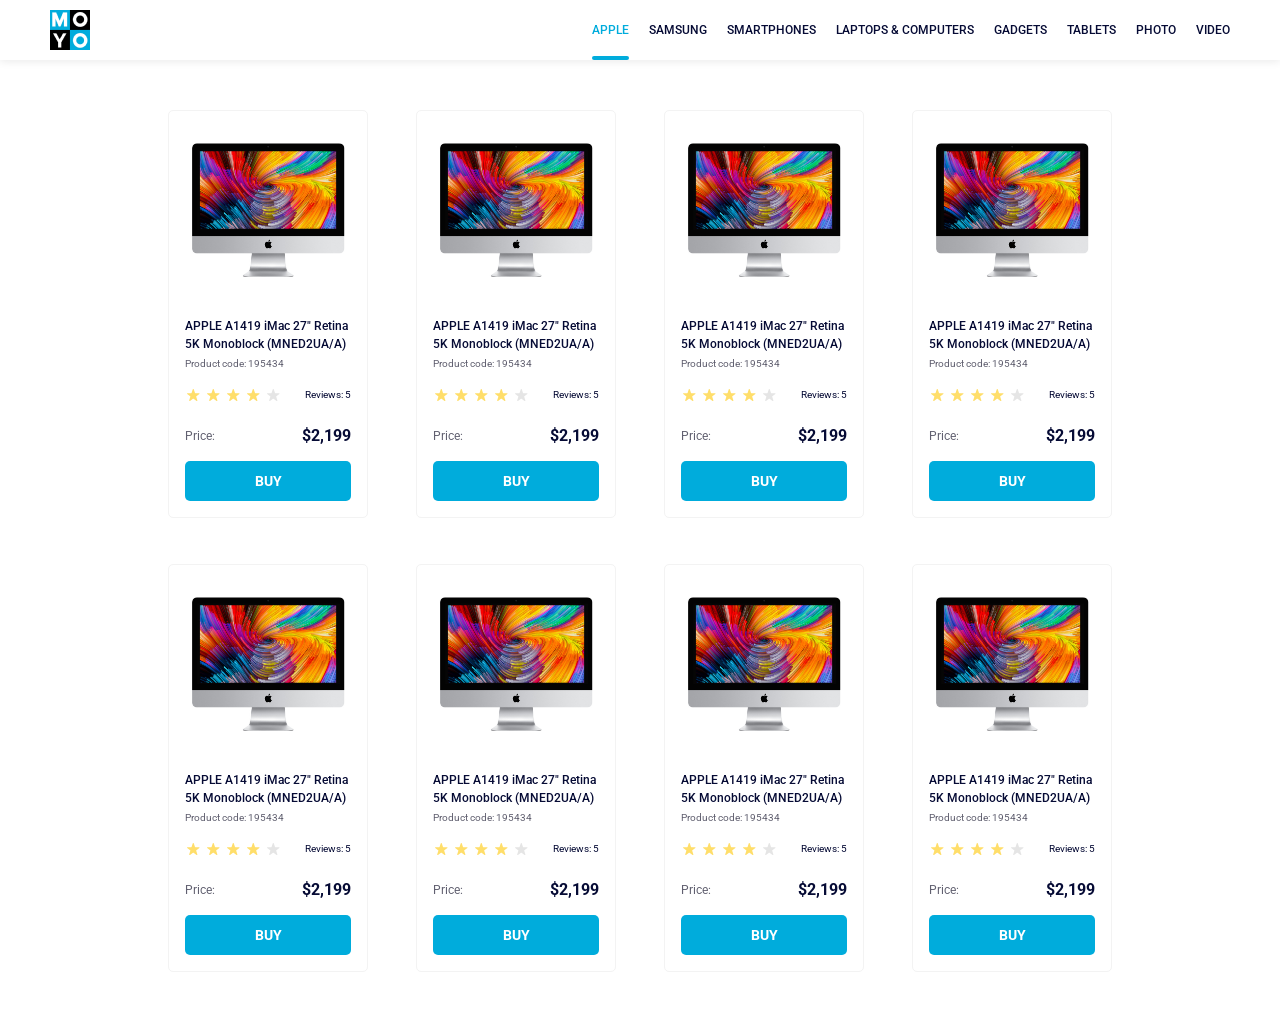
<file: index.html>
<!doctype html><html lang="en"><head><meta charset="utf-8"><meta name="viewport" content="width=device-width, initial-scale=1.0"><title>Catalog</title><link rel="preconnect" href="https://fonts.gstatic.com"><link href="https://fonts.googleapis.com/css2?family=Roboto:wght@400;500;700&display=swap" rel="stylesheet"><link rel="stylesheet" href="index.ad6fc49c.css"></head><body> <header class="header"> <a href="#home" class="logo-link"> <img class="logo" src="logo.eddae0ff.png" alt="logo"> </a> <nav class="nav"> <ul> <li class="nav_link"> <a class="is-active" href="#APPLE"> APPLE </a> </li> <li class="nav_link"> <a href="#SAMSUNG">SAMSUNG</a> </li> <li class="nav_link"> <a href="#SMARTPHONES">SMARTPHONES</a> </li> <li class="nav_link"> <a data-qa="nav-hover">LAPTOPS & COMPUTERS</a> </li> <li class="nav_link"> <a href="#GADGETS">GADGETS</a> </li> <li class="nav_link"> <a href="#TABLETS">TABLETS</a> </li> <li class="nav_link"> <a href="#PHOTO">PHOTO</a> </li> <li class="nav_link"> <a class="no-margin" href="#VIDEO"> VIDEO </a> </li> </ul> </nav> </header> <main class="main"> <div class="card" data-qa="card"> <img src="imac.202c52ff.jpeg" alt="imac" class="card__photo"> <div class="card__title"> APPLE A1419 iMac 27" Retina 5K Monoblock (MNED2UA/A) </div> <div class="card__code">Product code: 195434</div> <div class="card__reviews"> <div class="card__stars"> <div class="stars stars--4"> <div class="stars__star"></div> <div class="stars__star"></div> <div class="stars__star"></div> <div class="stars__star"></div> <div class="stars__star"></div> </div> </div> <div class="card__count">Reviews: 5</div> </div> <div class="card__buy"> <div class="card__price"> <div class="card__price-text">Price:</div> <div class="card__cost">$2,199</div> </div> <div> <a href="index.html" class="card__button" data-qa="card-hover"> BUY </a> </div> </div> </div> <div class="card"> <img src="imac.202c52ff.jpeg" alt="imac" class="card__photo"> <div class="card__title"> APPLE A1419 iMac 27" Retina 5K Monoblock (MNED2UA/A) </div> <div class="card__code">Product code: 195434</div> <div class="card__reviews"> <div class="card__stars"> <div class="stars stars--4"> <div class="stars__star"></div> <div class="stars__star"></div> <div class="stars__star"></div> <div class="stars__star"></div> <div class="stars__star"></div> </div> </div> <div class="card__count">Reviews: 5</div> </div> <div class="card__buy"> <div class="card__price"> <div class="card__price-text">Price:</div> <div class="card__cost">$2,199</div> </div> <div> <a href="index.html" class="card__button"> BUY </a> </div> </div> </div> <div class="card"> <img src="imac.202c52ff.jpeg" alt="imac" class="card__photo"> <div class="card__title"> APPLE A1419 iMac 27" Retina 5K Monoblock (MNED2UA/A) </div> <div class="card__code">Product code: 195434</div> <div class="card__reviews"> <div class="card__stars"> <div class="stars stars--4"> <div class="stars__star"></div> <div class="stars__star"></div> <div class="stars__star"></div> <div class="stars__star"></div> <div class="stars__star"></div> </div> </div> <div class="card__count">Reviews: 5</div> </div> <div class="card__buy"> <div class="card__price"> <div class="card__price-text">Price:</div> <div class="card__cost">$2,199</div> </div> <div> <a href="index.html" class="card__button"> BUY </a> </div> </div> </div> <div class="card"> <img src="imac.202c52ff.jpeg" alt="imac" class="card__photo"> <div class="card__title"> APPLE A1419 iMac 27" Retina 5K Monoblock (MNED2UA/A) </div> <div class="card__code">Product code: 195434</div> <div class="card__reviews"> <div class="card__stars"> <div class="stars stars--4"> <div class="stars__star"></div> <div class="stars__star"></div> <div class="stars__star"></div> <div class="stars__star"></div> <div class="stars__star"></div> </div> </div> <div class="card__count">Reviews: 5</div> </div> <div class="card__buy"> <div class="card__price"> <div class="card__price-text">Price:</div> <div class="card__cost">$2,199</div> </div> <div> <a href="index.html" class="card__button"> BUY </a> </div> </div> </div> <div class="card"> <img src="imac.202c52ff.jpeg" alt="imac" class="card__photo"> <div class="card__title"> APPLE A1419 iMac 27" Retina 5K Monoblock (MNED2UA/A) </div> <div class="card__code">Product code: 195434</div> <div class="card__reviews"> <div class="card__stars"> <div class="stars stars--4"> <div class="stars__star"></div> <div class="stars__star"></div> <div class="stars__star"></div> <div class="stars__star"></div> <div class="stars__star"></div> </div> </div> <div class="card__count">Reviews: 5</div> </div> <div class="card__buy"> <div class="card__price"> <div class="card__price-text">Price:</div> <div class="card__cost">$2,199</div> </div> <div> <a href="index.html" class="card__button"> BUY </a> </div> </div> </div> <div class="card"> <img src="imac.202c52ff.jpeg" alt="imac" class="card__photo"> <div class="card__title"> APPLE A1419 iMac 27" Retina 5K Monoblock (MNED2UA/A) </div> <div class="card__code">Product code: 195434</div> <div class="card__reviews"> <div class="card__stars"> <div class="stars stars--4"> <div class="stars__star"></div> <div class="stars__star"></div> <div class="stars__star"></div> <div class="stars__star"></div> <div class="stars__star"></div> </div> </div> <div class="card__count">Reviews: 5</div> </div> <div class="card__buy"> <div class="card__price"> <div class="card__price-text">Price:</div> <div class="card__cost">$2,199</div> </div> <div> <a href="index.html" class="card__button"> BUY </a> </div> </div> </div> <div class="card"> <img src="imac.202c52ff.jpeg" alt="imac" class="card__photo"> <div class="card__title"> APPLE A1419 iMac 27" Retina 5K Monoblock (MNED2UA/A) </div> <div class="card__code">Product code: 195434</div> <div class="card__reviews"> <div class="card__stars"> <div class="stars stars--4"> <div class="stars__star"></div> <div class="stars__star"></div> <div class="stars__star"></div> <div class="stars__star"></div> <div class="stars__star"></div> </div> </div> <div class="card__count">Reviews: 5</div> </div> <div class="card__buy"> <div class="card__price"> <div class="card__price-text">Price:</div> <div class="card__cost">$2,199</div> </div> <div> <a href="index.html" class="card__button"> BUY </a> </div> </div> </div> <div class="card"> <img src="imac.202c52ff.jpeg" alt="imac" class="card__photo"> <div class="card__title"> APPLE A1419 iMac 27" Retina 5K Monoblock (MNED2UA/A) </div> <div class="card__code">Product code: 195434</div> <div class="card__reviews"> <div class="card__stars"> <div class="stars stars--4"> <div class="stars__star"></div> <div class="stars__star"></div> <div class="stars__star"></div> <div class="stars__star"></div> <div class="stars__star"></div> </div> </div> <div class="card__count">Reviews: 5</div> </div> <div class="card__buy"> <div class="card__price"> <div class="card__price-text">Price:</div> <div class="card__cost">$2,199</div> </div> <div> <a href="index.html" class="card__button"> BUY </a> </div> </div> </div> </main> </body></html>
</file>
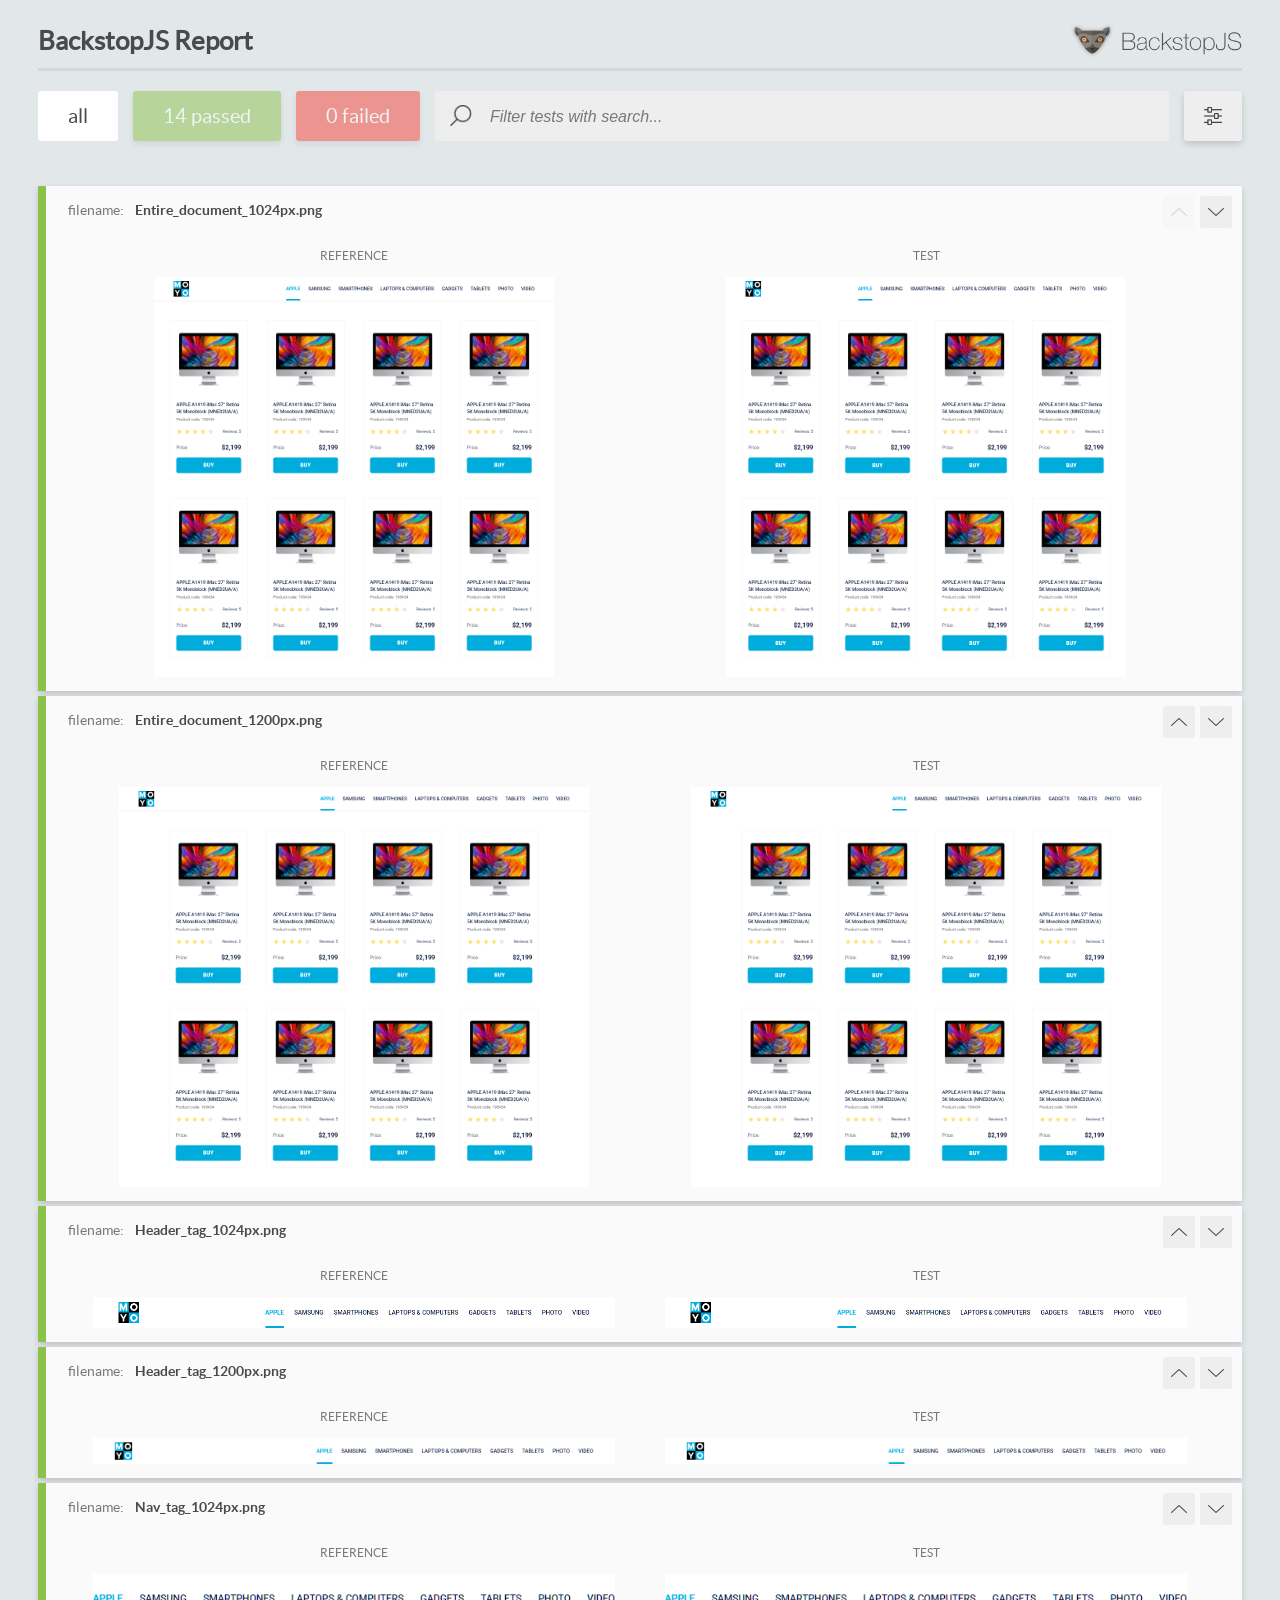
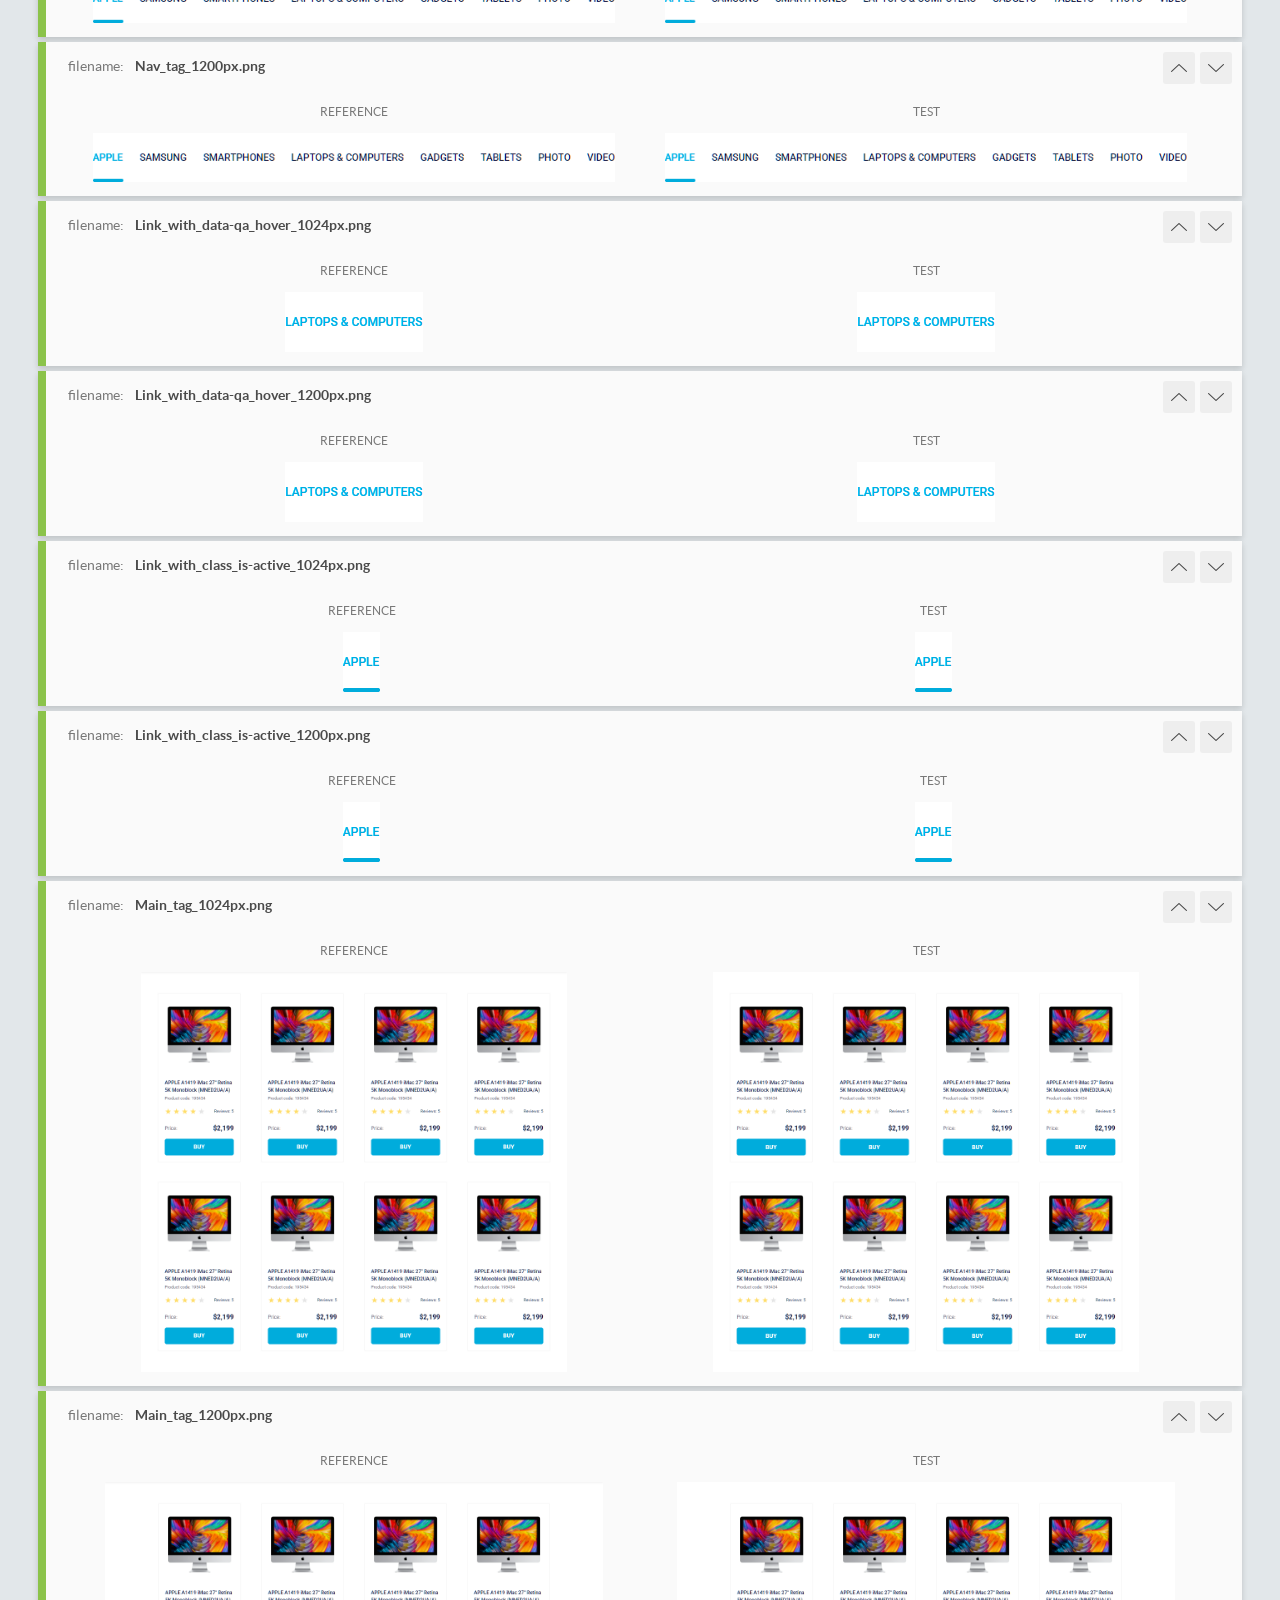
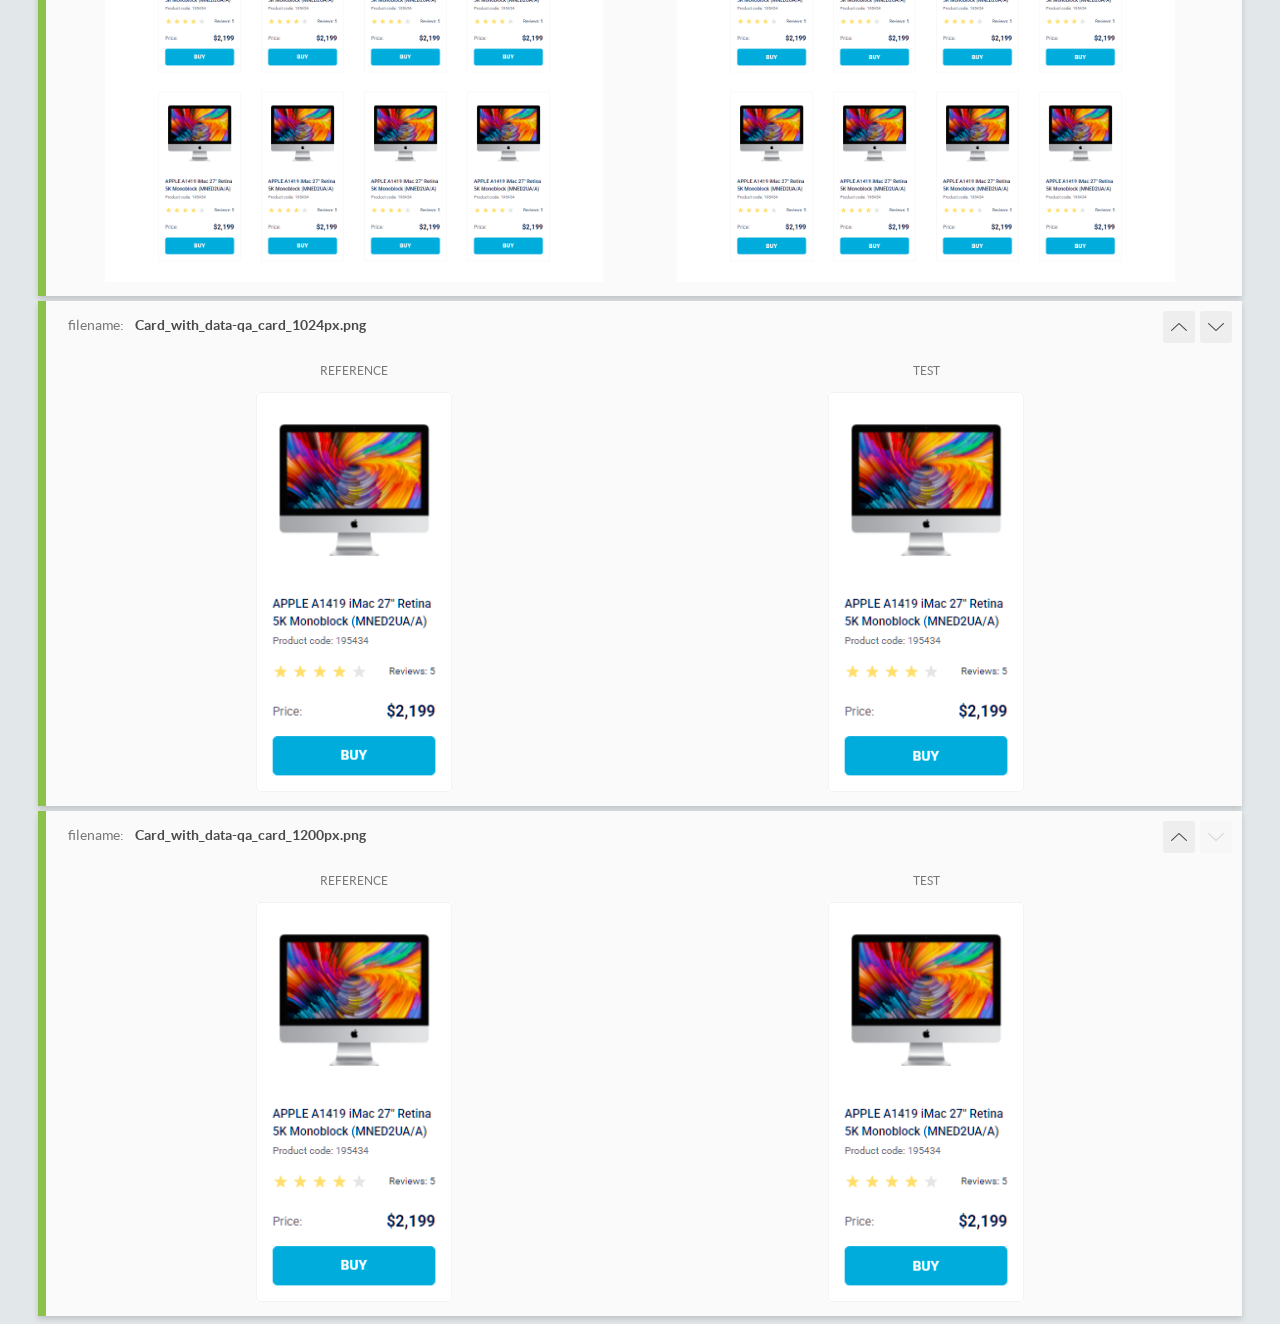
<file: report/html_report/index.html>
<!DOCTYPE html>
<html>
  <head>
    <meta charset="utf-8">
    <!-- Disable Cache -->
    <meta http-equiv="Cache-Control" content="no-cache, no-store, must-revalidate">
    <meta http-equiv="Pragma" content="no-cache">
    <meta http-equiv="Expires" content="0">

    <title>BackstopJS Report</title>

    <style>
      @font-face {
          font-family: 'latoregular';
          src: url('./assets/fonts/lato-regular-webfont.woff2') format('woff2'),
              url('./assets/fonts/lato-regular-webfont.woff') format('woff');
          font-weight: 400;
          font-style: normal;
      }
      @font-face {
          font-family: 'latobold';
          src: url('./assets/fonts/lato-bold-webfont.woff2') format('woff2'),
              url('./assets/fonts/lato-bold-webfont.woff') format('woff');
          font-weight: 700;
          font-style: normal;
      }

      .ReactModal__Body--open {
          overflow: hidden;
      }
      .ReactModal__Body--open .header {
        display: none;
      }

    </style>
  </head>
  <body style="background-color: #E2E7EA">
    <div id="root">

    </div>
    <script>
      function report (report) { // eslint-disable-line no-unused-vars
        window.tests = report;
      }
    </script>
    <script src="config.js"></script>
    <script src="index_bundle.js"></script>
  </body>
</html>
</file>
<file: index.ad6fc49c.css>
.stars{display:flex}.stars__star{background-image:url(star.822d561e.svg);background-position:50%;background-repeat:no-repeat;width:16px;height:16px;margin-right:4px}.stars--4 .stars__star:nth-child(-n+4){background-image:url(star-active.edda4c43.svg)}.card{box-sizing:border-box;border:1px solid #f3f3f3;border-radius:5px;justify-content:center;align-items:center;width:200px;padding:32px 16px 16px;font-family:Roboto,sans-serif}.card__photo{width:160px;height:134px;margin:auto auto 40px;display:flex}.card__title{color:#060b35;align-items:stretch;margin-bottom:4px;font-size:12px;font-weight:500;line-height:18px}.card__code{color:#616070;justify-content:flex-start;justify-self:start;margin-bottom:16px;font-size:10px;font-weight:400;line-height:14px;display:flex}.card__reviews{text-align:center;justify-content:space-between;align-items:center;margin-bottom:24px;line-height:14px;display:flex}.card__count{color:#060b35;font-size:10px;font-weight:400;line-height:14px}.card__button{box-sizing:border-box;text-align:center;color:#fff;background-color:#00acdc;border:1px solid #0000;border-radius:5px;justify-content:center;align-items:center;width:100%;height:40px;font-size:14px;font-weight:700;text-decoration:none;display:flex}.card__button:hover{color:#00acdc;background-color:#fff;border:1px solid #00acdc;border-radius:5px;text-decoration:none}.card__price{justify-content:space-between;align-items:center;width:166px;margin-bottom:16px;line-height:18px;display:flex}.card__price-text{color:#616070;font-size:12px;font-weight:400}.card__cost{color:#060b35;font-size:16px;font-weight:700}.header{justify-content:space-between;align-items:center;padding:0 50px;display:flex;position:relative;box-shadow:0 2px 8px #00000014}.logo-link{width:40px;height:40px;display:flex}ul{justify-content:center;align-items:center;height:100%;margin:0;padding:0;list-style:none;display:flex}.nav{height:60px;display:flex}.nav_link{color:#060b35;align-items:center;height:60px;line-height:60px;display:flex}.nav_link:not(:last-child){margin-right:20px}a{color:#060b35;height:60px;text-decoration:none}a:hover{color:#00acdc;text-decoration:none;transition:color .3s}.is-active{color:#00acdc;box-sizing:border-box;height:60px;transition:color .3s;position:relative}.is-active:after{content:"";background-color:#00acdc;border-radius:2px;width:100%;height:4px;display:block;position:absolute;bottom:0}*{transition:all .3s}body{margin:0;padding:0;font-family:Roboto,Arial,sans-serif;font-size:12px;font-weight:500}.main{--column-count:1;grid-template-rows:1fr 1fr;grid-template-columns:repeat(var(--column-count),200px);justify-content:center;align-items:center;gap:46px 48px;padding:50px 40px;display:grid}@media (width>=488px){.main{--column-count:2}}@media (width>=768px){.main{--column-count:3}}@media (width>=1024px){.main{--column-count:4}}.card:hover{transform:scale(1.2)}.card:hover .card__title{color:#34568b}
/*# sourceMappingURL=index.ad6fc49c.css.map */
</file>
